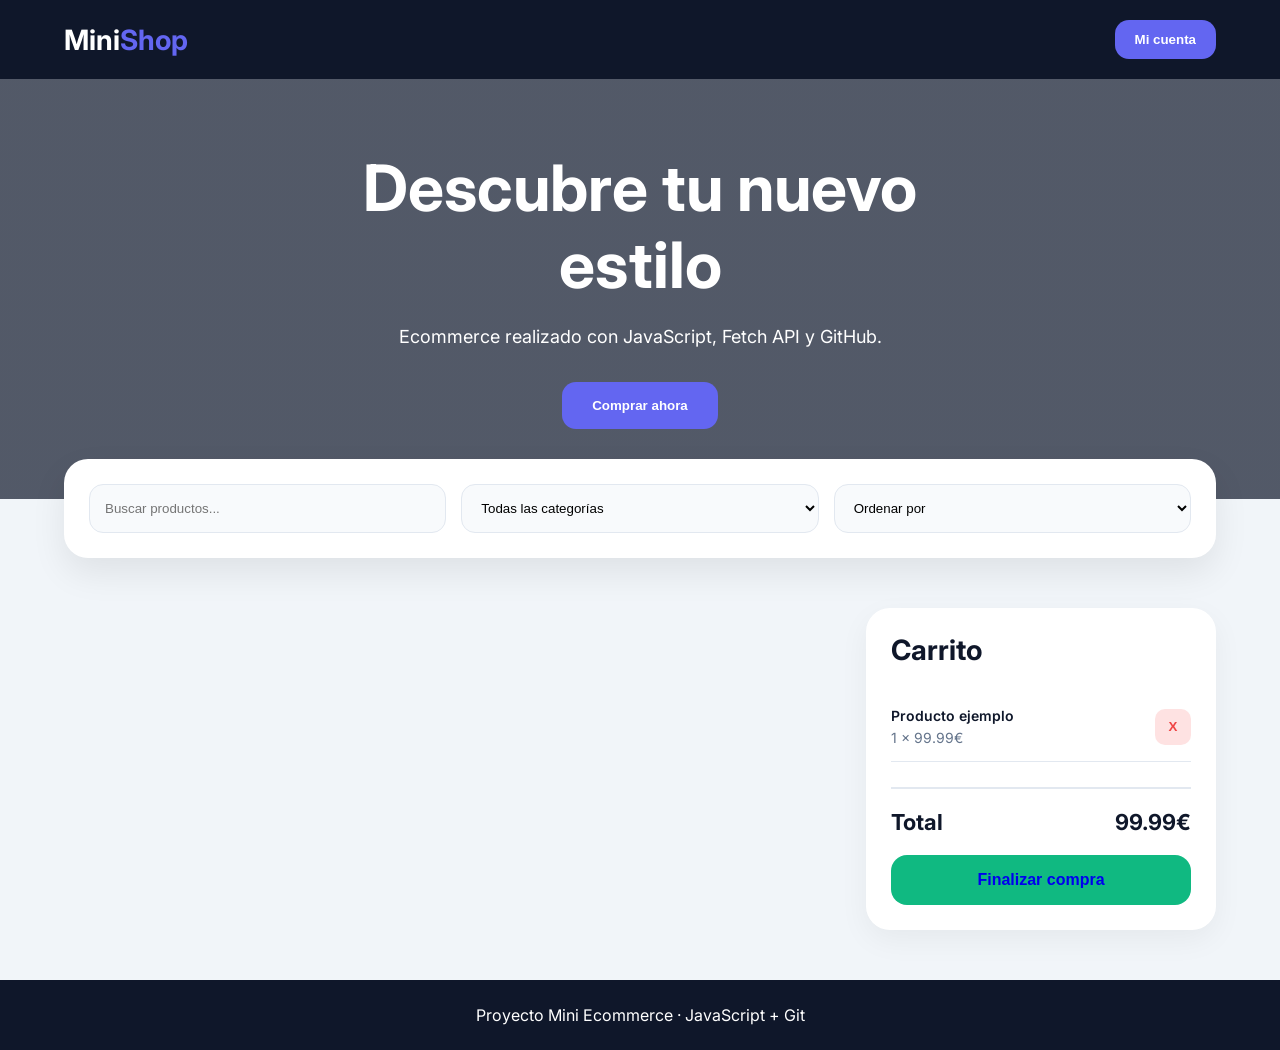
<file: index.html>
<!DOCTYPE html>
<html lang="es">

<head>

  <meta charset="UTF-8">

  <meta name="viewport" content="width=device-width, initial-scale=1.0">

  <title>Mini Ecommerce</title>

  <!-- GOOGLE FONTS -->

  <link rel="preconnect" href="https://fonts.googleapis.com">

  <link rel="preconnect" href="https://fonts.gstatic.com" crossorigin>

  <link href="https://fonts.googleapis.com/css2?family=Inter:wght@300;400;500;600;700&display=swap" rel="stylesheet">

  <!-- CSS -->

  <link rel="stylesheet" href="style.css">

</head>

<body>


  <!-- ========================================
  NAVBAR
  ========================================= -->

  <nav>

    <div class="nav-container">

      <!-- LOGO -->

      <div class="logo">

        Mini<span>Shop</span>

      </div>


      <!-- BOTONES NAV -->

      <div class="nav-actions">

        <!-- TODO:
        Abrir modal login
        -->

        <button class="cart-btn">

          Mi cuenta

        </button>
        <button class="logout-btn hidden">
          ⏼
        </button>
      </div>

    </div>

  </nav>



  <!-- ========================================
  HERO
  ========================================= -->

  <section class="hero">

    <div class="hero-content">

      <h1>

        Descubre tu nuevo estilo

      </h1>

      <p>

        Ecommerce realizado con JavaScript,
        Fetch API y GitHub.

      </p>

      <button>

        Comprar ahora

      </button>

    </div>

  </section>



  <!-- ========================================
  FILTROS
  ========================================= -->

  <section class="controls">

    <div class="controls-box">

      <!-- TODO:
      Buscador productos
      -->

      <input type="text" id="searchInput" placeholder="Buscar productos...">


      <!-- TODO:
      Filtro categorías
      -->

      <select id="categoryFilter">

        <option value="all">

          Todas las categorías

        </option>

      </select>


      <!-- TODO:
      Ordenaciones
      -->

      <select id="sortSelect">

        <option value="default">

          Ordenar por

        </option>

        <option value="priceAsc">

          Precio ↑

        </option>

        <option value="priceDesc">

          Precio ↓

        </option>

        <option value="az">

          A-Z

        </option>

        <option value="za">

          Z-A

        </option>

      </select>

    </div>

  </section>



  <!-- ========================================
  MAIN
  ========================================= -->

  <main class="main-layout">



    <!-- ========================================
    PRODUCTOS
    ========================================= -->

    <section class="products-grid" id="productsContainer">


    </section>



    <!-- ========================================
    CARRITO
    ========================================= -->

    <aside class="cart-panel">

      <h2>

        Carrito

      </h2>


      <!-- TODO:
      Pintar carrito dinámicamente
      -->

      <div id="cartContainer">

        <!-- EJEMPLO ITEM -->

        <div class="cart-item">

          <div class="cart-item-info">

            <p class="cart-item-title">

              Producto ejemplo

            </p>

            <p class="cart-item-price">

              1 x 99.99€

            </p>

          </div>

          <button class="remove-btn">

            X

          </button>

        </div>

      </div>


      <!-- TOTAL -->

      <div class="cart-total">

        <span>

          Total

        </span>

        <span id="cartTotal">

          99.99€

        </span>

      </div>


      <!-- TODO:
      Vaciar carrito / checkout
      -->

      <button class="checkout-btn">

        <a href="carrito.html">Finalizar compra</a>

      </button>

    </aside>

  </main>



  <!-- ========================================
  MODAL LOGIN
  ========================================= -->

  <div class="login-modal hidden" id="loginModal">

    <div class="login-box">

      <!-- BOTÓN CERRAR -->

      <button class="close-login" id="closeLogin">

        ✕

      </button>


      <!-- TÍTULO -->

      <h2>

        Iniciar sesión

      </h2>


      <p>

        Accede a tu cuenta

      </p>


      <!-- FORM LOGIN -->

      <form id="loginForm">

        <input type="text" id="username" placeholder="Usuario" required>

        <input type="password" id="password" placeholder="Contraseña" required>

        <button type="submit">

          Entrar

        </button>

      </form>

    </div>

  </div>



  <!-- ========================================
  FOOTER
  ========================================= -->

  <footer>

    <p>

      Proyecto Mini Ecommerce · JavaScript + Git

    </p>

  </footer>



  <!-- JAVASCRIPT -->
  <script src="datos.js"></script>
  <script src="main.js"></script>

</body>

</html>
</file>
<file: style.css>
/* ========================================
RESET
======================================== */

*{
  margin:0;
  padding:0;
  box-sizing:border-box;
}

a {
    text-decoration: none; /* Quita subrayado */
}

a:visited {
    color: inherit;
}
/* ========================================
VARIABLES
======================================== */

:root{

  --bg:#f1f5f9;

  --white:#ffffff;

  --text:#0f172a;

  --muted:#64748b;

  --primary:#6366f1;

  --primary-hover:#4f46e5;

  --success:#10b981;

  --danger:#ef4444;

  --border:#e2e8f0;

}


/* ========================================
BODY
======================================== */

body{

  font-family:'Inter', sans-serif;

  background:var(--bg);

  color:var(--text);

}


/* ========================================
NAVBAR
======================================== */

nav{

  position:sticky;

  top:0;

  z-index:100;

  background:#0f172a;

  padding:20px 0;

}


.nav-container{

  width:90%;

  max-width:1400px;

  margin:auto;

  display:flex;

  justify-content:space-between;

  align-items:center;

}


.logo{

  font-size:28px;

  font-weight:700;

  color:white;

}


.logo span{

  color:var(--primary);

}


.nav-actions{

  display:flex;

  gap:15px;

}


.cart-btn{

  border:none;

  background:var(--primary);

  color:white;

  padding:12px 20px;

  border-radius:14px;

  cursor:pointer;

  font-weight:600;

  transition:0.3s;

}


.logout-btn{

  border:none;

  background:var(--primary);

  color:rgb(206, 2, 2);

  padding:12px 20px;

  border-radius:14px;

  cursor:pointer;

  font-weight:10;

  font-size: large;

  transition:0.3s;

}

.cart-btn:hover{

  background:var(--primary-hover);

}


/* ========================================
HERO
======================================== */

.hero{

  height:420px;

  background:
  linear-gradient(
    rgba(15,23,42,0.7),
    rgba(15,23,42,0.7)
  ),

  url("https://images.unsplash.com/photo-1523381210434-271e8be1f52b?q=80&w=1400&auto=format&fit=crop");

  background-size:cover;

  background-position:center;

  display:flex;

  justify-content:center;

  align-items:center;

  text-align:center;

  color:white;

  padding:20px;

}


.hero-content{

  max-width:700px;

}


.hero h1{

  font-size:64px;

  margin-bottom:20px;

}


.hero p{

  font-size:18px;

  line-height:1.6;

  margin-bottom:30px;

}


.hero button{

  border:none;

  background:var(--primary);

  color:white;

  padding:16px 30px;

  border-radius:14px;

  cursor:pointer;

  font-weight:600;

  transition:0.3s;

}


.hero button:hover{

  background:var(--primary-hover);

}


/* ========================================
FILTROS
======================================== */

.controls{

  width:90%;

  max-width:1400px;

  margin:auto;

  margin-top:-40px;

  position:relative;

  z-index:20;

}


.controls-box{

  background:white;

  border-radius:24px;

  padding:25px;

  display:flex;

  gap:15px;

  flex-wrap:wrap;

  box-shadow:0 15px 35px rgba(0,0,0,0.08);

}


.controls input,
.controls select{

  flex:1;

  min-width:220px;

  padding:15px;

  border-radius:14px;

  border:1px solid var(--border);

  background:#f8fafc;

  outline:none;

}


/* ========================================
MAIN LAYOUT
======================================== */

.main-layout{

  width:90%;

  max-width:1400px;

  margin:50px auto;

  display:grid;

  grid-template-columns:1fr 350px;

  gap:30px;

}


/* ========================================
PRODUCTOS
======================================== */

.products-grid{

  display:grid;

  grid-template-columns:
  repeat(auto-fit, minmax(260px,1fr));

  gap:25px;

}


/* ========================================
CARD PRODUCTO
======================================== */

.product-card{

  background:white;

  border-radius:24px;

  overflow:hidden;

  transition:0.3s;

  box-shadow:0 8px 20px rgba(0,0,0,0.05);

}


.product-card:hover{

  transform:translateY(-8px);

  box-shadow:0 20px 40px rgba(0,0,0,0.08);

}


.product-image{

  height:260px;

  background:white;

  display:flex;

  justify-content:center;

  align-items:center;

  padding:30px;

}


.product-image img{

  max-width:100%;

  max-height:100%;

  object-fit:contain;

}


.product-info{

  padding:22px;

}


.product-category{

  font-size:12px;

  text-transform:uppercase;

  color:var(--primary);

  margin-bottom:10px;

  font-weight:700;

}


.product-title{

  font-size:18px;

  margin-bottom:15px;

  line-height:1.4;

  min-height:50px;

}


.product-price{

  font-size:28px;

  font-weight:700;

  margin-bottom:20px;

}


.card-actions{

  display:flex;

  gap:10px;

}


/* ========================================
BOTONES CARD
======================================== */

.add-btn{

  flex:1;

  border:none;

  background:var(--primary);

  color:white;

  padding:14px;

  border-radius:14px;

  cursor:pointer;

  font-weight:600;

  transition:0.3s;

}


.add-btn:hover{

  background:var(--primary-hover);

}


.fav-btn{

  width:52px;

  border:none;

  border-radius:14px;

  background:#f8fafc;

  cursor:pointer;

  font-size:18px;

  transition:0.3s;

}


.fav-btn:hover{

  background:#fee2e2;

}


/* ========================================
CARRITO
======================================== */

.cart-panel{

  background:white;

  border-radius:24px;

  padding:25px;

  height:fit-content;

  position:sticky;

  top:100px;

  box-shadow:0 10px 30px rgba(0,0,0,0.05);

}


.cart-panel h2{

  margin-bottom:25px;

  font-size:28px;

}


.cart-item{

  display:flex;

  justify-content:space-between;

  align-items:center;

  padding:15px 0;

  border-bottom:1px solid var(--border);

}


.cart-item-info{

  flex:1;

}


.cart-item-title{

  font-size:14px;

  font-weight:600;

  margin-bottom:5px;

}


.cart-item-price{

  color:var(--muted);

  font-size:14px;

}


.remove-btn{

  width:36px;

  height:36px;

  border:none;

  border-radius:10px;

  background:#fee2e2;

  color:var(--danger);

  cursor:pointer;

  font-weight:bold;

}


.cart-total{

  margin-top:25px;

  padding-top:20px;

  border-top:2px solid var(--border);

  display:flex;

  justify-content:space-between;

  font-size:22px;

  font-weight:700;

}


/* ========================================
CHECKOUT BUTTON
======================================== */

.checkout-btn{

  width:100%;

  margin-top:20px;

  border:none;

  background:var(--success);

  color:white;

  padding:16px;

  border-radius:16px;

  cursor:pointer;

  font-size:16px;

  font-weight:600;

}


/* ========================================
LOGIN MODAL
======================================== */

.login-modal{

  position:fixed;

  inset:0;

  background:rgba(0,0,0,0.6);

  display:flex;

  justify-content:center;

  align-items:center;

  z-index:999;

}


.login-modal.hidden{

  display:none;

}

.logout-btn.hidden{
  display: none;
}

.login-box{

  width:100%;

  max-width:420px;

  background:white;

  padding:40px;

  border-radius:28px;

  position:relative;

}


.login-box h2{

  font-size:34px;

  margin-bottom:10px;

}


.login-box p{

  color:var(--muted);

  margin-bottom:25px;

}


.login-box form{

  display:flex;

  flex-direction:column;

  gap:15px;

}


.login-box input{

  padding:16px;

  border-radius:14px;

  border:1px solid var(--border);

  background:#f8fafc;

  outline:none;

}


.login-box button[type="submit"]{

  border:none;

  background:var(--primary);

  color:white;

  padding:16px;

  border-radius:14px;

  cursor:pointer;

  font-weight:600;

}


.close-login{

  position:absolute;

  top:15px;

  right:15px;

  width:38px;

  height:38px;

  border:none;

  border-radius:10px;

  background:#f1f5f9;

  cursor:pointer;

}


/* ========================================
FOOTER
======================================== */

footer{

  margin-top:50px;

  background:#0f172a;

  color:white;

  text-align:center;

  padding:25px;

}


/* ========================================
RESPONSIVE
======================================== */

@media(max-width:1100px){

  .main-layout{

    grid-template-columns:1fr;

  }

}


@media(max-width:768px){

  .hero h1{

    font-size:42px;

  }

}
</file>
